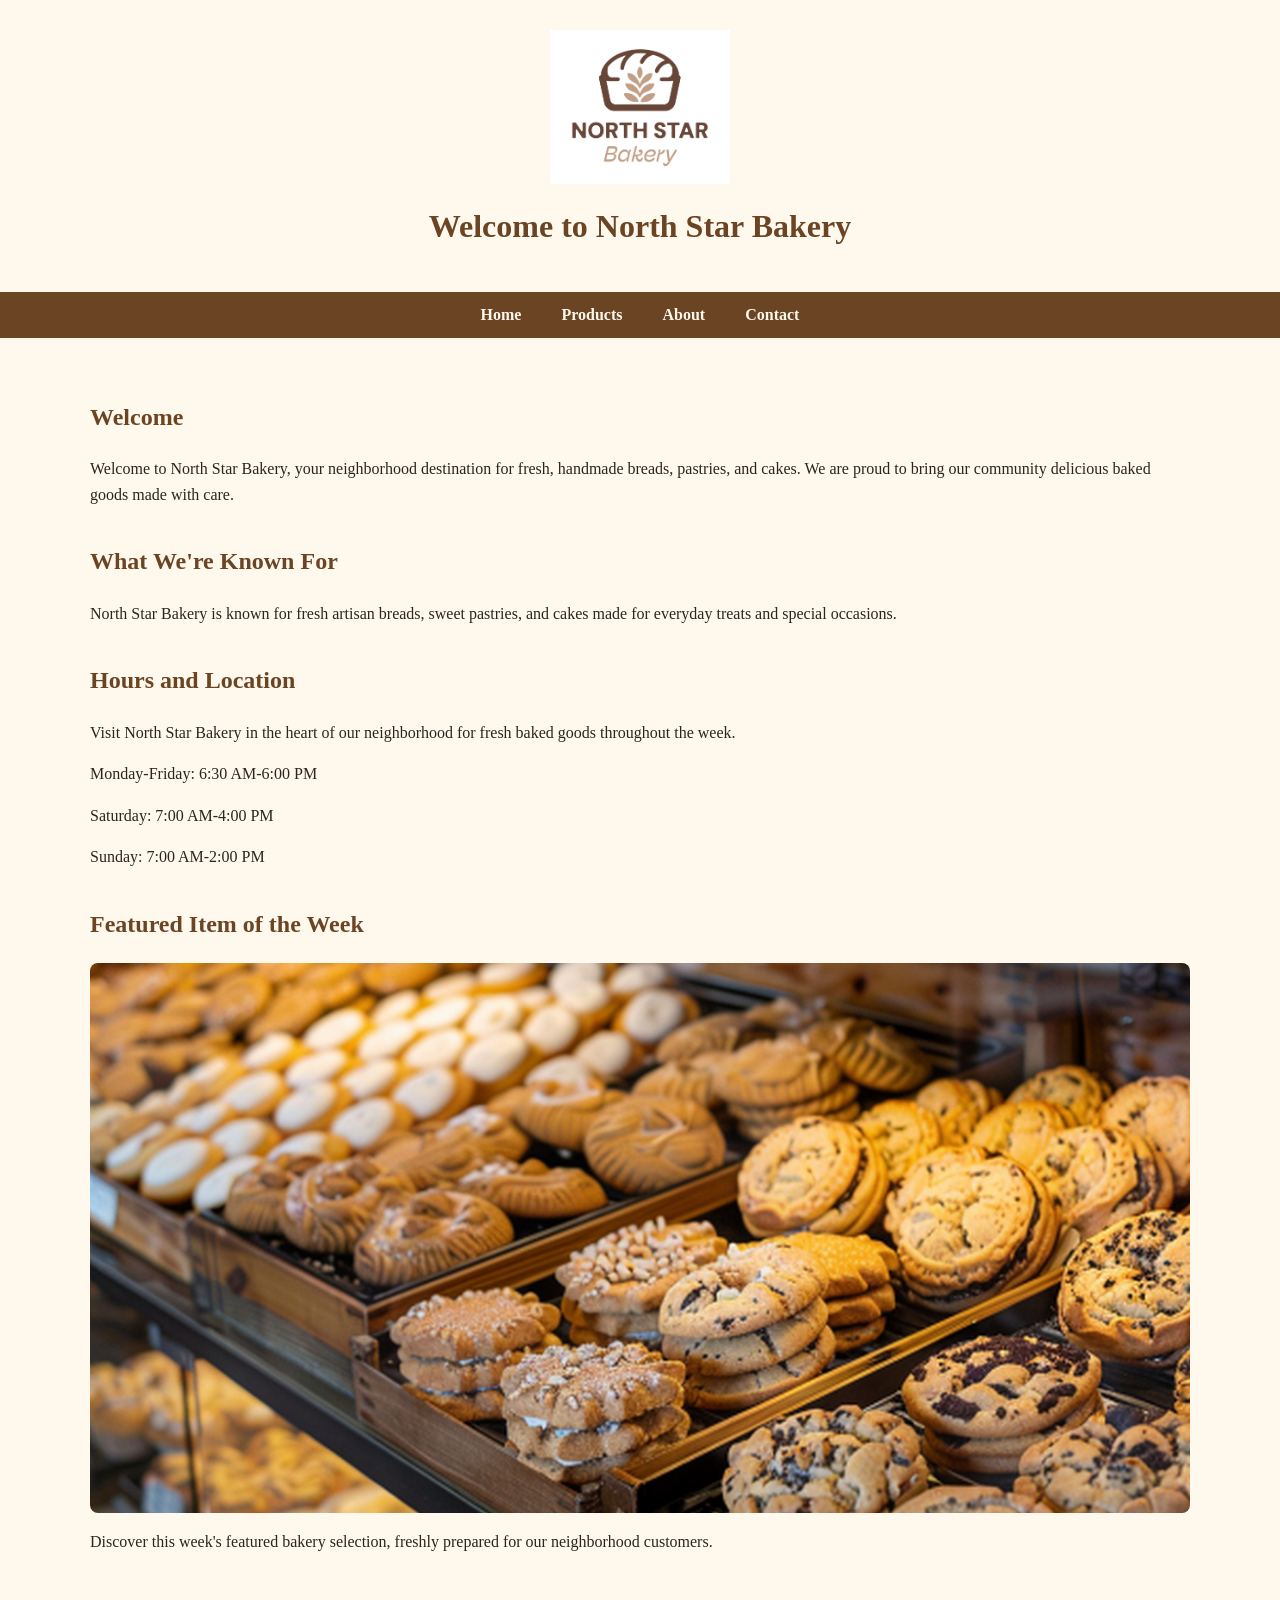
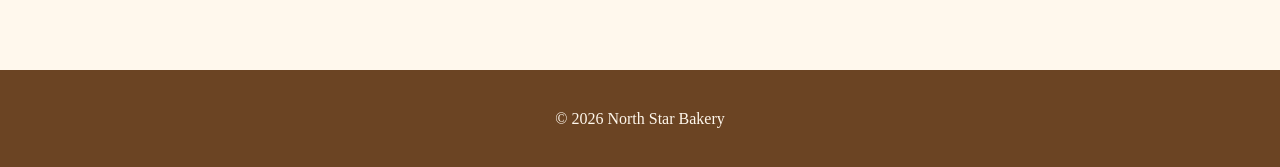
<file: index.html>
<!DOCTYPE html>
<html lang="en">

<head>
    <meta charset="UTF-8">
    <meta name="viewport" content="width=device-width, initial-scale=1.0">
    <title>North Star Bakery | Home</title>
    <link rel="stylesheet" href="styles.css">
</head>

<body>
<header>
    <img src="bakery-logo_c.png" alt="North Star Bakery logo">
    <h1>Welcome to North Star Bakery</h1>
</header>
 <nav>
    <ul>
        <li><a href="index.html">Home</a></li>
        <li><a href="products.html">Products</a></li>
        <li><a href="about.html">About</a></li>
        <li><a href="contact.html">Contact</a></li>
    </ul>
</nav>
<main> 
<section>
    <h2>Welcome</h2>
    <p>Welcome to North Star Bakery, your neighborhood destination for fresh, handmade breads, pastries, and cakes. We are proud to bring our community delicious baked goods made with care.</p>
</section>
<section>
    <h2>What We're Known For</h2>
    <p>North Star Bakery is known for fresh artisan breads, sweet pastries, and cakes made for everyday treats and special occasions.</p>
</section>
<section>
    <h2>Hours and Location</h2>
    <p>Visit North Star Bakery in the heart of our neighborhood for fresh baked goods throughout the week.</p>
    <p>Monday-Friday: 6:30 AM-6:00 PM</p>
    <p>Saturday: 7:00 AM-4:00 PM</p>
    <p>Sunday: 7:00 AM-2:00 PM</p>
</section>
<section>
    <h2>Featured Item of the Week</h2>

    <picture>
        <source media="(min-width: 768px)" srcset="bakery-feature-large_c.png">
        <img src="bakery-feature-small_c.png" alt="Assortment of freshly baked pastries at North Star Bakery">
    </picture>

    <p>Discover this week's featured bakery selection, freshly prepared for our neighborhood customers.</p>
</section>
</main> 
<footer>
    <p>&copy; 2026 North Star Bakery</p>
</footer>
</body>

</html>
</file>
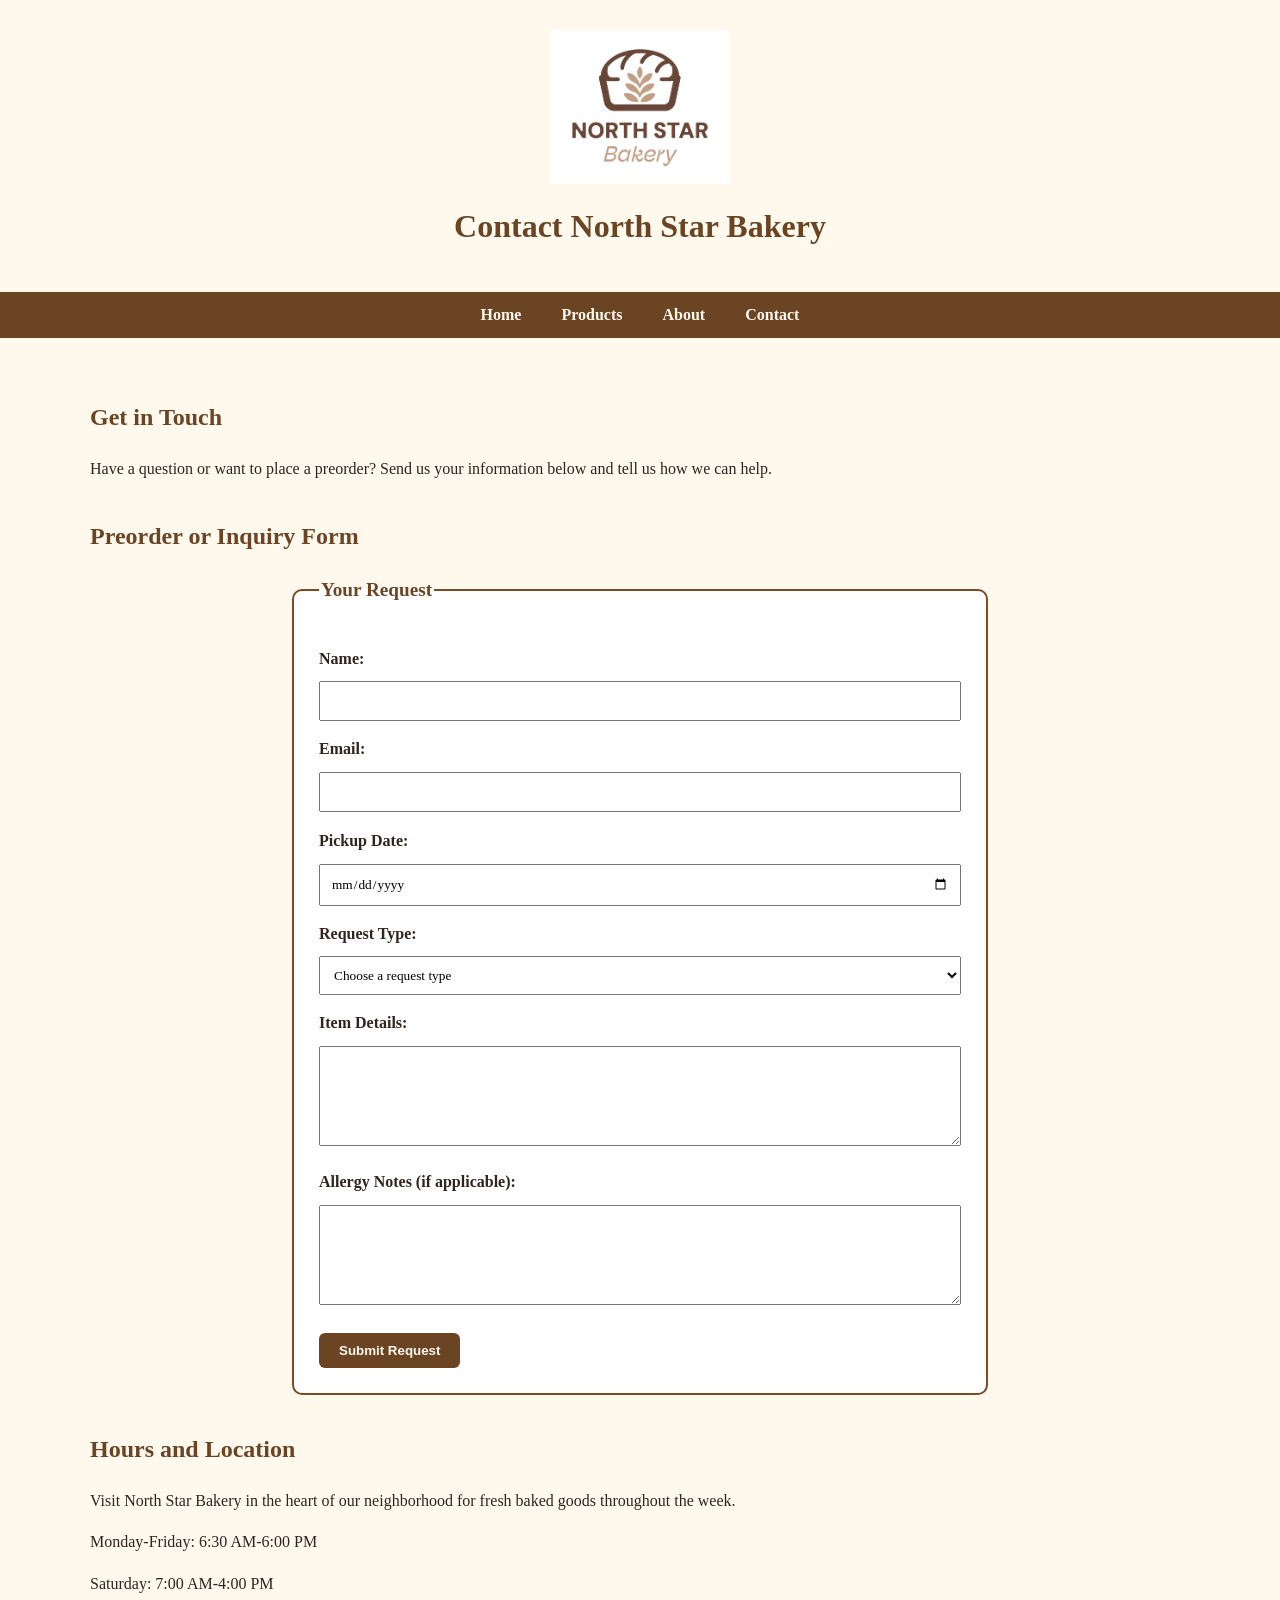
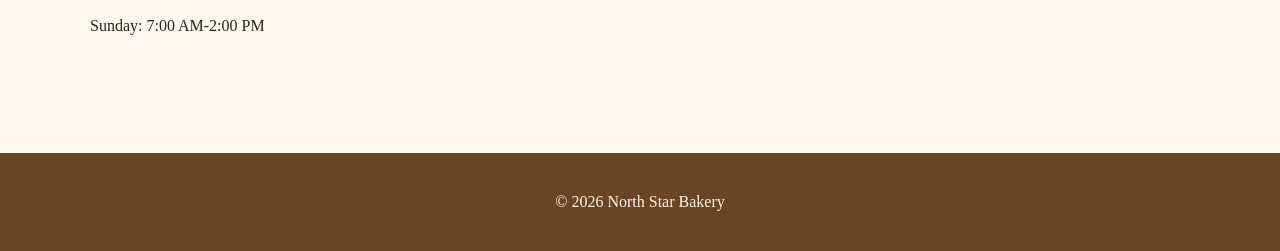
<file: contact.html>
<!DOCTYPE html>
<html lang="en">
<head>
    <meta charset="UTF-8">
    <meta name="viewport" content="width=device-width, initial-scale=1.0">
    <title>North Star Bakery | Contact</title>
    <link rel="stylesheet" href="styles.css">
</head>
<body>
<header>
    <img src="bakery-logo_c.png" alt="North Star Bakery logo">
    <h1>Contact North Star Bakery</h1>
</header>

<nav>
    <ul>
        <li><a href="index.html">Home</a></li>
        <li><a href="products.html">Products</a></li>
        <li><a href="about.html">About</a></li>
        <li><a href="contact.html">Contact</a></li>
    </ul>
</nav>
<main>
    <section>
        <h2>Get in Touch</h2>
        <p>Have a question or want to place a preorder? Send us your information below and tell us how we can help.</p>
    </section>
    <section>
    <h2>Preorder or Inquiry Form</h2>

    <form id="contact-form" novalidate>
        <fieldset>
            <legend>Your Request</legend>
            <label for="name">Name:</label>
<input type="text" id="name" name="name" required>
<label for="email">Email:</label>
<input type="email" id="email" name="email" required>
<p id="email-error" class="error-message"></p>
<label for="pickup-date">Pickup Date:</label>
<input type="date" id="pickup-date" name="pickup-date">
<label for="request-type">Request Type:</label>
<select id="request-type" name="request-type" required>
    <option value="">Choose a request type</option>
    <option value="preorder">Preorder</option>
    <option value="question">General Question</option>
</select>
<label for="item-details">Item Details:</label>
<textarea id="item-details" name="item-details" required></textarea>
<p id="details-error" class="error-message"></p>
<label for="allergy-notes">Allergy Notes (if applicable):</label>
<textarea id="allergy-notes" name="allergy-notes"></textarea>
<button type="submit">Submit Request</button>
</fieldset>
    </form>
</section>
<section>
    <h2>Hours and Location</h2>
    <p>Visit North Star Bakery in the heart of our neighborhood for fresh baked goods throughout the week.</p>
    <p>Monday-Friday: 6:30 AM-6:00 PM</p>
    <p>Saturday: 7:00 AM-4:00 PM</p>
    <p>Sunday: 7:00 AM-2:00 PM</p>
</section>
</main> 
<footer>
    <p>&copy; 2026 North Star Bakery</p>
</footer>
<script src="script.js"></script>    
</body>
</html>
</file>
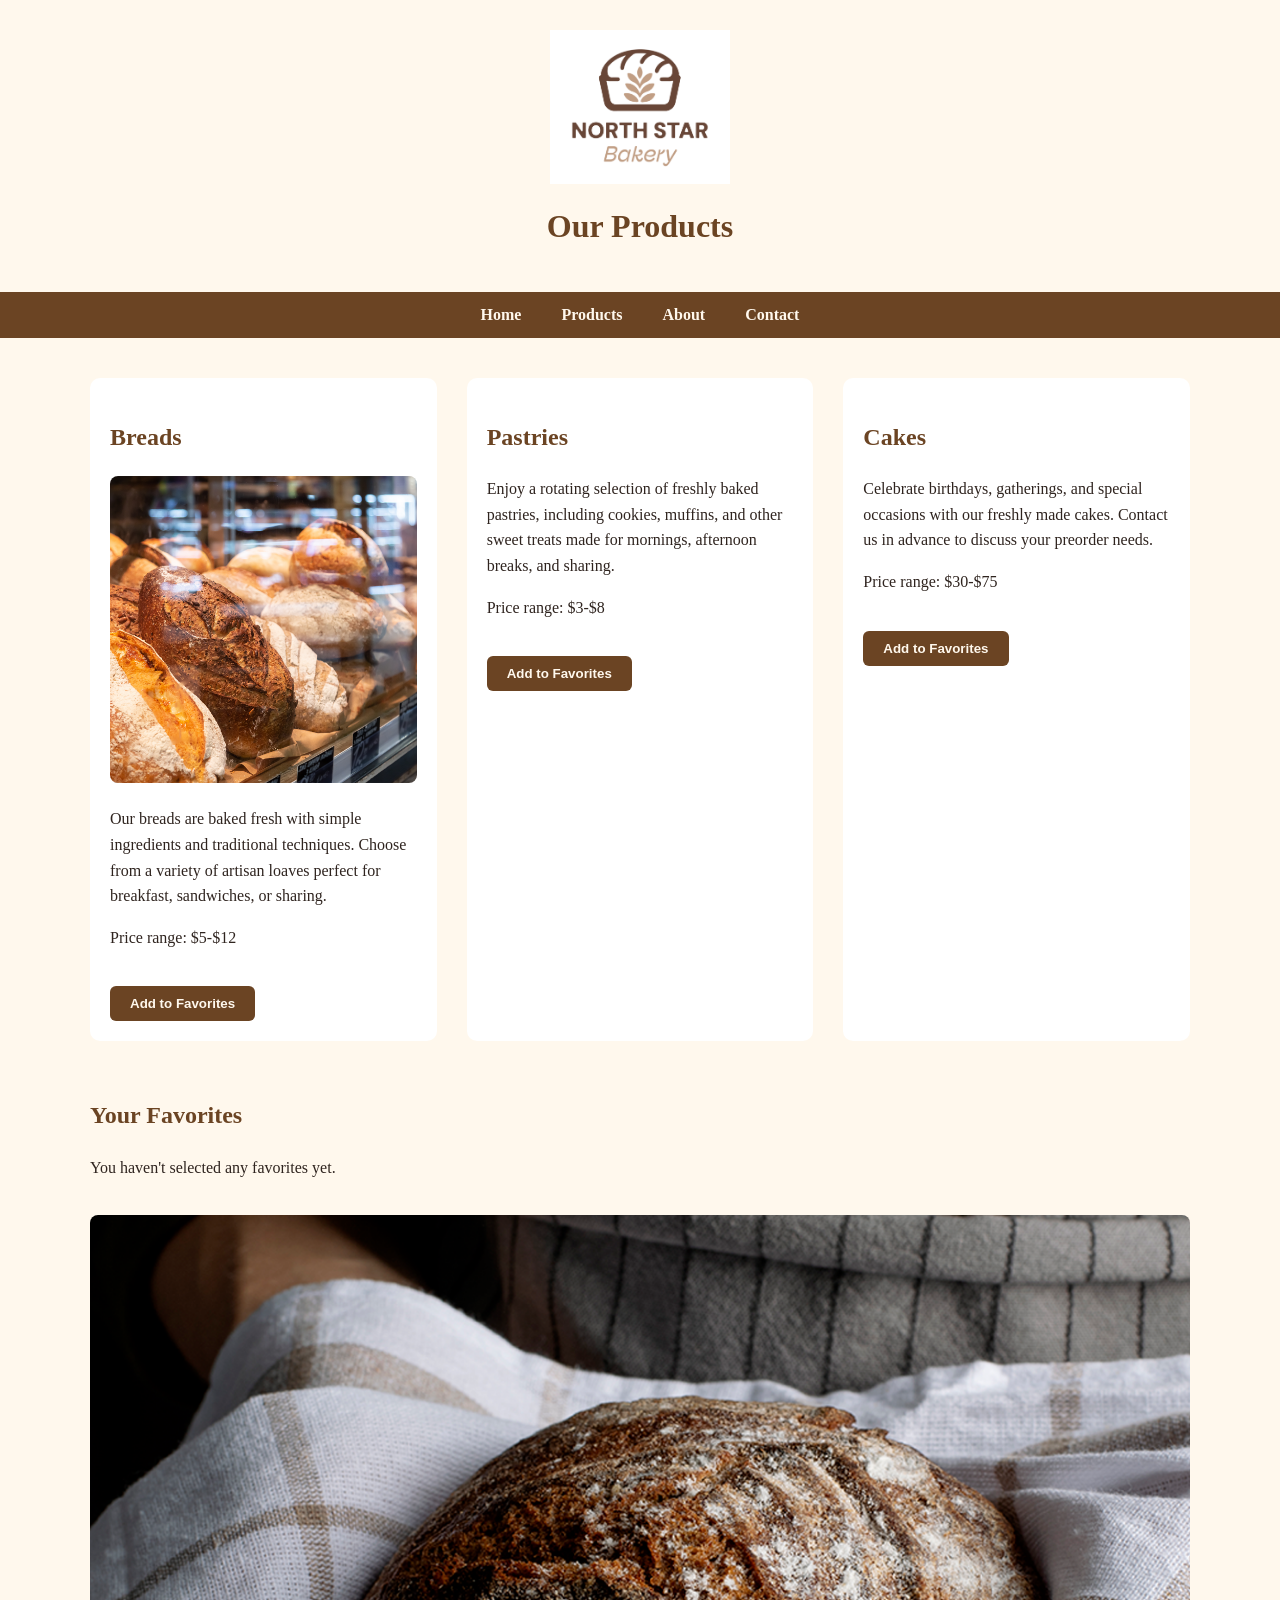
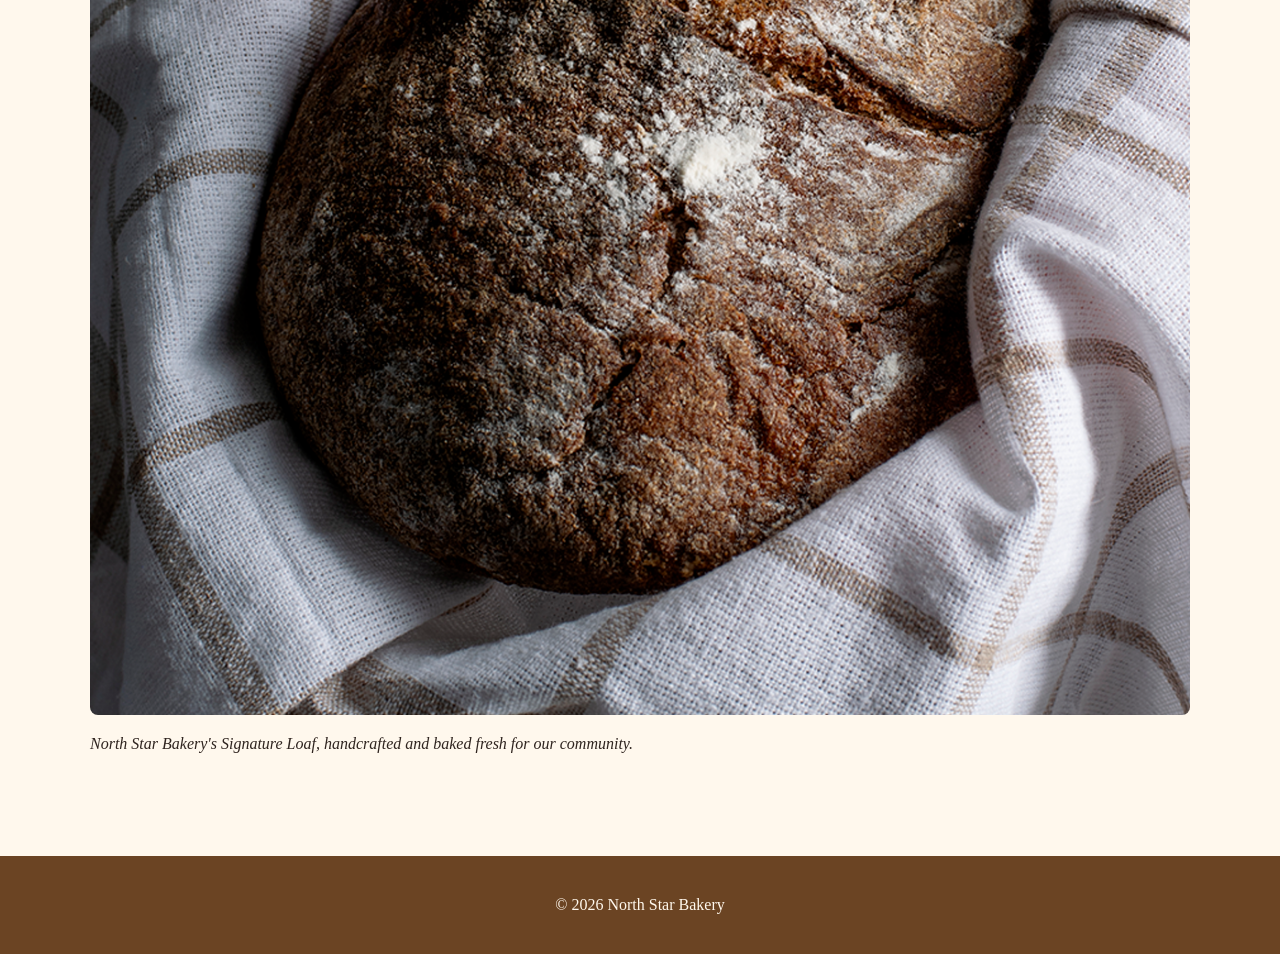
<file: products.html>
<!DOCTYPE html>
<html lang="en">

<head>
    <meta charset="UTF-8">
    <meta name="viewport" content="width=device-width, initial-scale=1.0">
    <title>North Star Bakery | Products</title>
    <link rel="stylesheet" href="styles.css">
</head>

<body>

    <header>
        <img src="bakery-logo_c.png" alt="North Star Bakery logo">
        <h1>Our Products</h1>
    </header>

    <nav>
        <ul>
            <li><a href="index.html">Home</a></li>
            <li><a href="products.html">Products</a></li>
            <li><a href="about.html">About</a></li>
            <li><a href="contact.html">Contact</a></li>
        </ul>
    </nav>

    <main>
    <div class="product-grid">
<section>
    <h2>Breads</h2>
    <img src="bakery-bread_c.png" alt="Assortment of freshly baked artisan breads">
    <p>Our breads are baked fresh with simple ingredients and traditional techniques. Choose from a variety of artisan loaves perfect for breakfast, sandwiches, or sharing.</p>
    <p>Price range: $5-$12</p>
<button class="favorite-btn" data-product="Breads">Add to Favorites</button>    
</section>
<section>
    <h2>Pastries</h2>
    <p>Enjoy a rotating selection of freshly baked pastries, including cookies, muffins, and other sweet treats made for mornings, afternoon breaks, and sharing.</p>
    <p>Price range: $3-$8</p>
    <button class="favorite-btn" data-product="Pastries">Add to Favorites</button>
</section>
<section>
    <h2>Cakes</h2>
    <p>Celebrate birthdays, gatherings, and special occasions with our freshly made cakes. Contact us in advance to discuss your preorder needs.</p>
    <p>Price range: $30-$75</p>
    <button class="favorite-btn" data-product="Cakes">Add to Favorites</button>
</section>
</div>
<section id="favorites">
    <h2>Your Favorites</h2>
    <p id="favorites-message">You haven't selected any favorites yet.</p>
</section>
<figure>
    <img src="bakery-signature-loaf_c.png" alt="Freshly baked North Star Bakery Signature Loaf">
    <figcaption>North Star Bakery's Signature Loaf, handcrafted and baked fresh for our community.</figcaption>
</figure>
    </main>

    <footer>
        <p>&copy; 2026 North Star Bakery</p>
    </footer>
<script src="script.js"></script>
</body>

</html>
</file>
<file: styles.css>
body {
    margin: 0;
    background-color: #FFF8ED;
    color: #2F241F;
    font-family: Georgia, serif;
    line-height: 1.6;
}
header {
    text-align: center;
    padding: 20px;
    background-color: #FFF8ED;
}

header img {
    width: 180px;
    max-width: 100%;
    height: auto;
}

h1 {
    color: #6B4423;
    margin: 10px 0;
}
nav {
    background-color: #6B4423;
    padding: 10px;
}

nav ul {
    list-style: none;
    margin: 0;
    padding: 0;
    display: flex;
    justify-content: center;
    gap: 25px;
    flex-wrap: wrap;
}

nav a {
    color: #FFF8ED;
    text-decoration: none;
    font-weight: bold;
}

nav a:hover {
    color: #C8874A;
}
main {
    max-width: 1100px;
    margin: 0 auto;
    padding: 30px 20px;
}

section {
    margin-bottom: 35px;
}

h2 {
    color: #6B4423;
}
main img {
    max-width: 100%;
    height: auto;
    border-radius: 8px;
}

picture img {
    display: block;
    width: 100%;
}

figure {
    margin: 20px 0;
}

figcaption {
    margin-top: 8px;
    font-style: italic;
}
footer {
    background-color: #6B4423;
    color: #FFF8ED;
    text-align: center;
    padding: 20px;
    margin-top: 40px;
}
legend {
    color: #6B4423;
    font-weight: bold;
    font-size: 1.2rem;
}

label {
    display: block;
    margin-top: 15px;
    margin-bottom: 5px;
    font-weight: bold;
}

input,
select,
textarea {
    width: 100%;
    padding: 10px;
    box-sizing: border-box;
    font-family: inherit;
    margin-top: 5px;
}

textarea {
    min-height: 100px;
}

button {
    margin-top: 20px;
    padding: 10px 20px;
    background-color: #6B4423;
    color: #FFF8ED;
    border: none;
    border-radius: 6px;
    font-weight: bold;
    cursor: pointer;
}

button:hover {
    background-color: #C8874A;
}
.product-grid {
    display: flex;
    flex-direction: column;
    gap: 30px;
}
@media (min-width: 768px) {
    main {
        padding: 40px 30px;
    }

    nav ul {
        gap: 40px;
    }

    header {
        padding: 30px;
    }
    .product-grid {
    flex-direction: row;
}
}
.product-grid section {
    flex: 1;
    background-color: white;
    padding: 20px;
    border-radius: 10px;
}
.product-grid img {
    width: 100%;
    height: auto;
    border-radius: 8px;
}
video {
    width: 100%;
    max-width: 700px;
    height: auto;
    border-radius: 10px;
}
form {
    max-width: 700px;
    margin: 0 auto;
}

fieldset {
    padding: 25px;
    border: 2px solid #7A4B24;
    border-radius: 10px;
    background-color: white;
}
</file>
